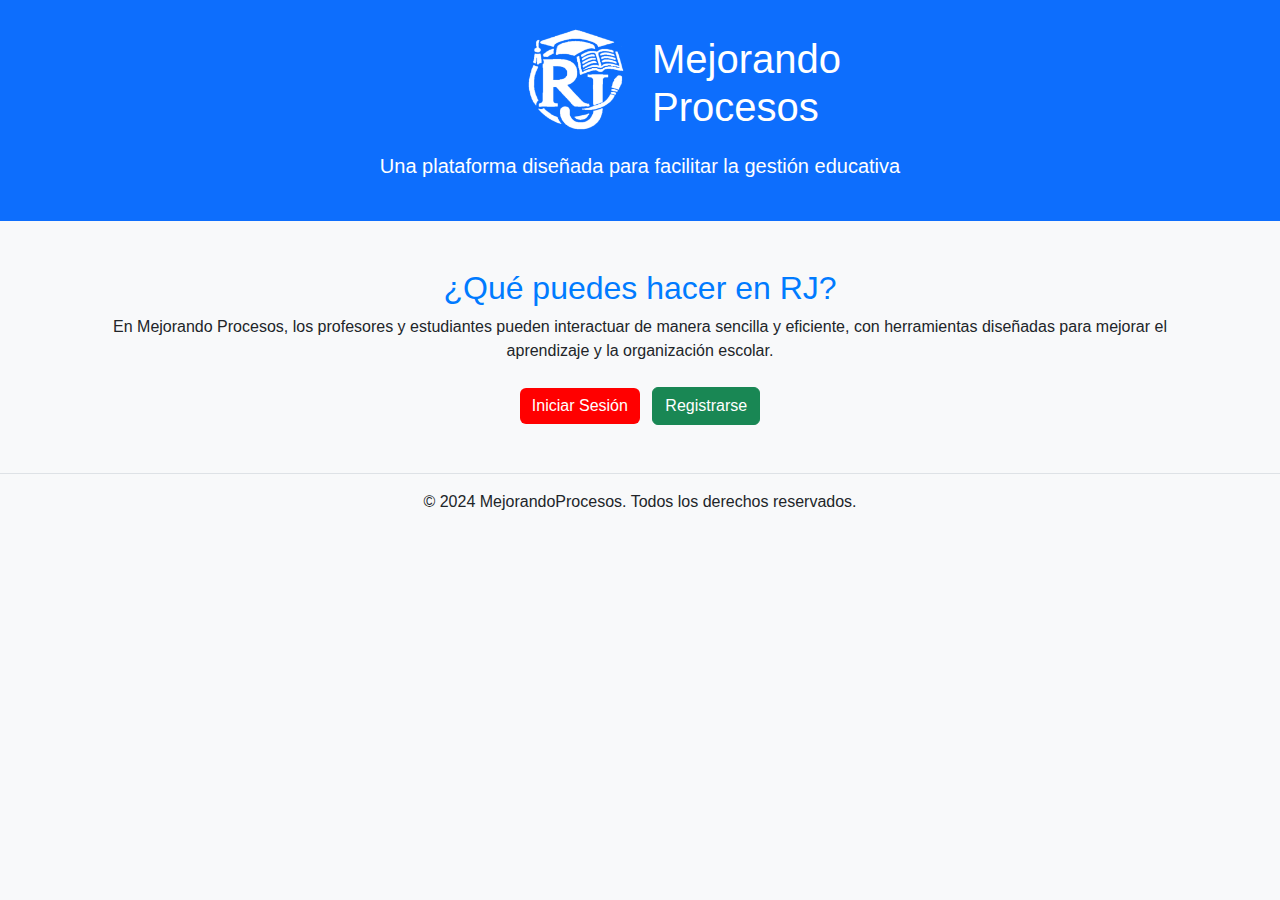
<file: home.html>
<!DOCTYPE html>
<html lang="en">
<head>
  <meta charset="UTF-8">
  <meta name="viewport" content="width=device-width, initial-scale=1.0">
  <title>Mejorando Procesos</title>
  <!-- Bootstrap CSS -->
  <link
    href="https://cdn.jsdelivr.net/npm/bootstrap@5.3.1/dist/css/bootstrap.min.css"
    rel="stylesheet">
  <link rel="stylesheet" href="style.css">
</head>
<body>
  <header class="bg-primary text-white py-4">
    <div class="container text-center">
        <div class="row text-center justify-content-center align-content-center">
            <div class="col-6 text-end justify-content-center align-content-center">
                <div class="row">
                    <div class="col-6 text-end justify-content-center align-content-center">
                        <img src="./assets/logoRJ_white.png" alt="Logo de la App" class="mb-3" width="40%">
                    </div>
                    <div class="col-6 text-start justify-content-start align-content-center">
                        <h1>Mejorando Procesos</h1>
                    </div>
                </div>
            </div>
            <div class="col-12">
                <p class="lead">Una plataforma diseñada para facilitar la gestión educativa</p>
            </div>
        </div>
    </div>
  </header>

  <main class="container text-center mt-5">
    <h2>¿Qué puedes hacer en RJ?</h2>
    <p>En Mejorando Procesos, los profesores y estudiantes pueden interactuar de manera sencilla y eficiente, con herramientas diseñadas para mejorar el aprendizaje y la organización escolar.</p>

    <div class="mt-4">
      <a href="./pages/login.html" class="btn btn-primary me-2">Iniciar Sesión</a>
      <a href="./pages/register.html" class="btn btn-success">Registrarse</a>
    </div>
  </main>

  <footer class="bg-light text-center py-3 mt-5">
    <p class="mb-0">© 2024 MejorandoProcesos. Todos los derechos reservados.</p>
  </footer>

  <!-- Bootstrap JS -->
  <script src="https://cdn.jsdelivr.net/npm/bootstrap@5.3.1/dist/js/bootstrap.bundle.min.js"></script>
</body>
</html>
</file>
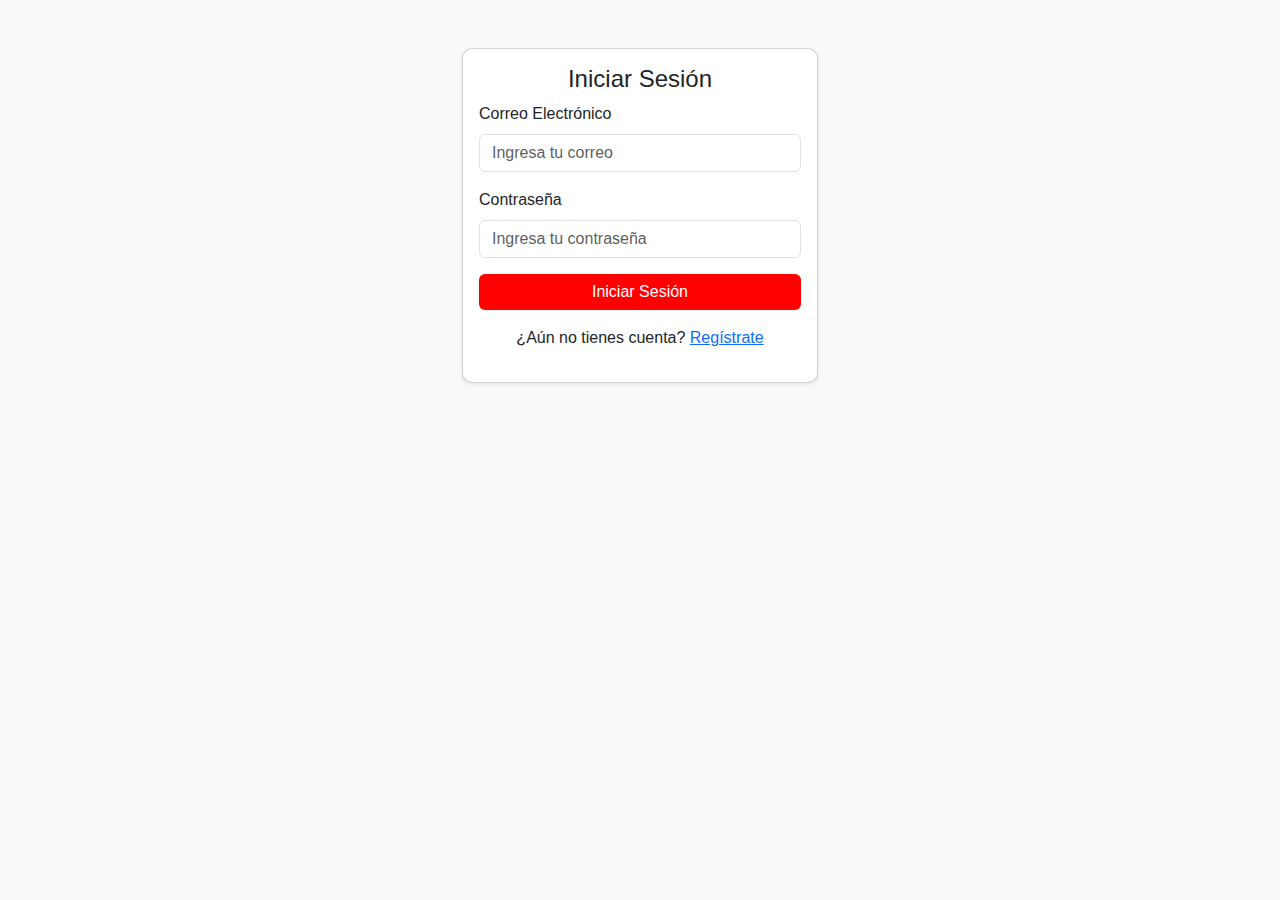
<file: pages/login.html>
<!DOCTYPE html>
<html lang="en">
<head>
  <meta charset="UTF-8">
  <meta name="viewport" content="width=device-width, initial-scale=1.0">
  <title>Inicio de Sesión</title>
  <!-- Bootstrap CSS -->
  <link
    href="https://cdn.jsdelivr.net/npm/bootstrap@5.3.1/dist/css/bootstrap.min.css"
    rel="stylesheet">
  <link rel="stylesheet" href="../style.css">
</head>
<body>
  <div class="container">
    <div class="row justify-content-center mt-5">
      <div class="col-md-4">
        <div class="card shadow-sm">
          <div class="card-body">
            <h4 class="card-title text-center">Iniciar Sesión</h4>
            <form>
              <div class="mb-3">
                <label for="email" class="form-label">Correo Electrónico</label>
                <input type="email" id="email" class="form-control" placeholder="Ingresa tu correo">
              </div>
              <div class="mb-3">
                <label for="password" class="form-label">Contraseña</label>
                <input type="password" id="password" class="form-control" placeholder="Ingresa tu contraseña">
              </div>
              <button type="submit" class="btn btn-primary w-100">Iniciar Sesión</button>
            </form>
            <p class="text-center mt-3">
              ¿Aún no tienes cuenta? <a href="register.html">Regístrate</a>
            </p>
          </div>
        </div>
      </div>
    </div>
  </div>
  <!-- Bootstrap JS -->
  <script src="https://cdn.jsdelivr.net/npm/bootstrap@5.3.1/dist/js/bootstrap.bundle.min.js"></script>
</body>
</html>
</file>
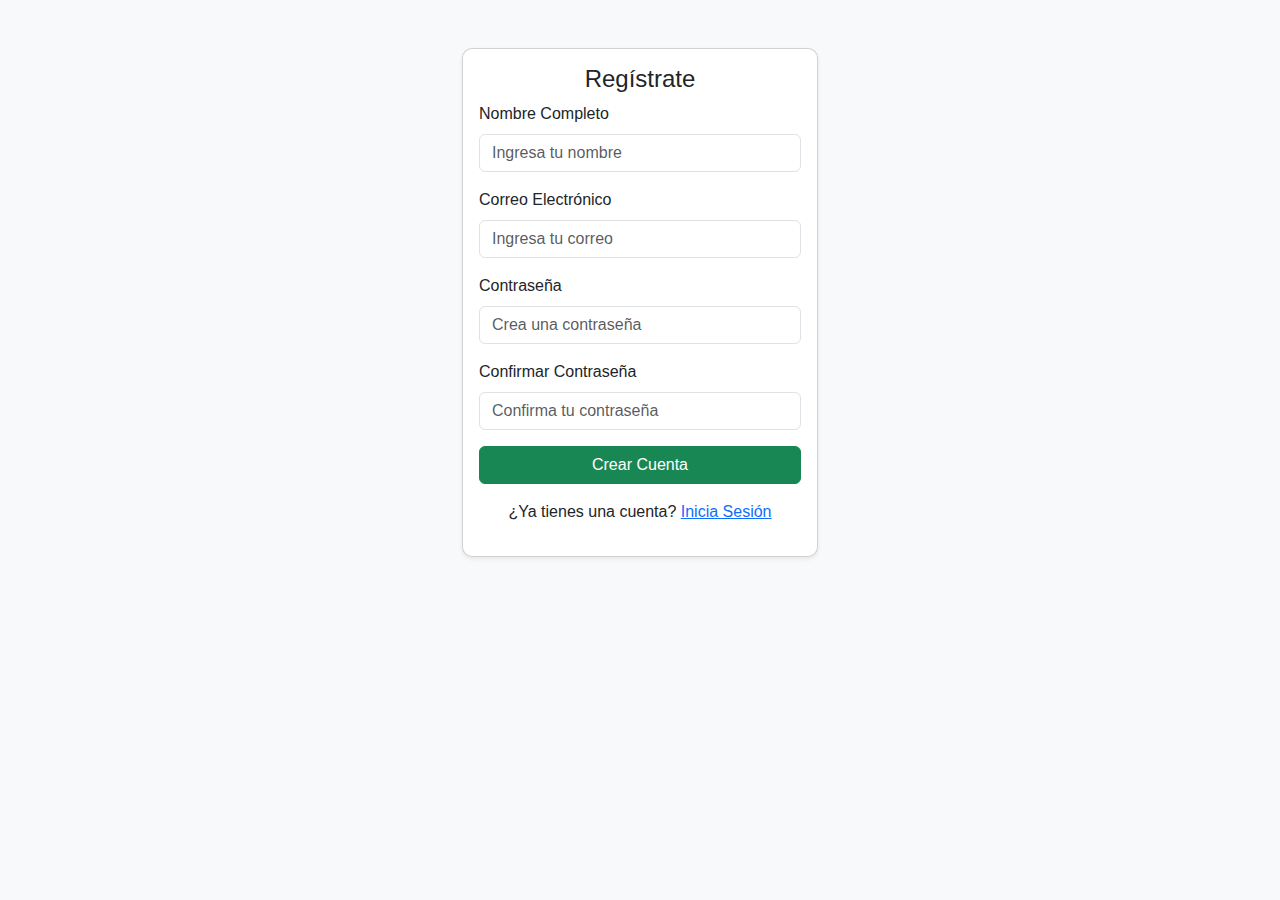
<file: pages/register.html>
<!DOCTYPE html>
<html lang="en">
<head>
  <meta charset="UTF-8">
  <meta name="viewport" content="width=device-width, initial-scale=1.0">
  <title>Registro</title>
  <!-- Bootstrap CSS -->
  <link
    href="https://cdn.jsdelivr.net/npm/bootstrap@5.3.1/dist/css/bootstrap.min.css"
    rel="stylesheet">
  <link rel="stylesheet" href="../style.css">
</head>
<body>
  <div class="container">
    <div class="row justify-content-center mt-5">
      <div class="col-md-4">
        <div class="card shadow-sm">
          <div class="card-body">
            <h4 class="card-title text-center">Regístrate</h4>
            <form>
              <div class="mb-3">
                <label for="name" class="form-label">Nombre Completo</label>
                <input type="text" id="name" class="form-control" placeholder="Ingresa tu nombre">
              </div>
              <div class="mb-3">
                <label for="email" class="form-label">Correo Electrónico</label>
                <input type="email" id="email" class="form-control" placeholder="Ingresa tu correo">
              </div>
              <div class="mb-3">
                <label for="password" class="form-label">Contraseña</label>
                <input type="password" id="password" class="form-control" placeholder="Crea una contraseña">
              </div>
              <div class="mb-3">
                <label for="confirm-password" class="form-label">Confirmar Contraseña</label>
                <input type="password" id="confirm-password" class="form-control" placeholder="Confirma tu contraseña">
              </div>
              <button type="submit" class="btn btn-success w-100">Crear Cuenta</button>
            </form>
            <p class="text-center mt-3">
              ¿Ya tienes una cuenta? <a href="login.html">Inicia Sesión</a>
            </p>
          </div>
        </div>
      </div>
    </div>
  </div>
  <!-- Bootstrap JS -->
  <script src="https://cdn.jsdelivr.net/npm/bootstrap@5.3.1/dist/js/bootstrap.bundle.min.js"></script>
</body>
</html>
</file>
<file: style.css>
body {
    background-color: #f8f9fa;
    font-family: Arial, sans-serif;
  }
  
  .card {
    border-radius: 10px;
  }
  
  .btn-primary {
    background-color: #ff0000;
    border: none;
  }
  

  header {
    background-color: #007bff;
    color: white;
  }
  
  header img {
    border-radius: 0%;
  }
  
  main h2 {
    color: #007bff;
  }
  
  footer {
    background-color: #f8f9fa;
    border-top: 1px solid #dee2e6;
  }
</file>
